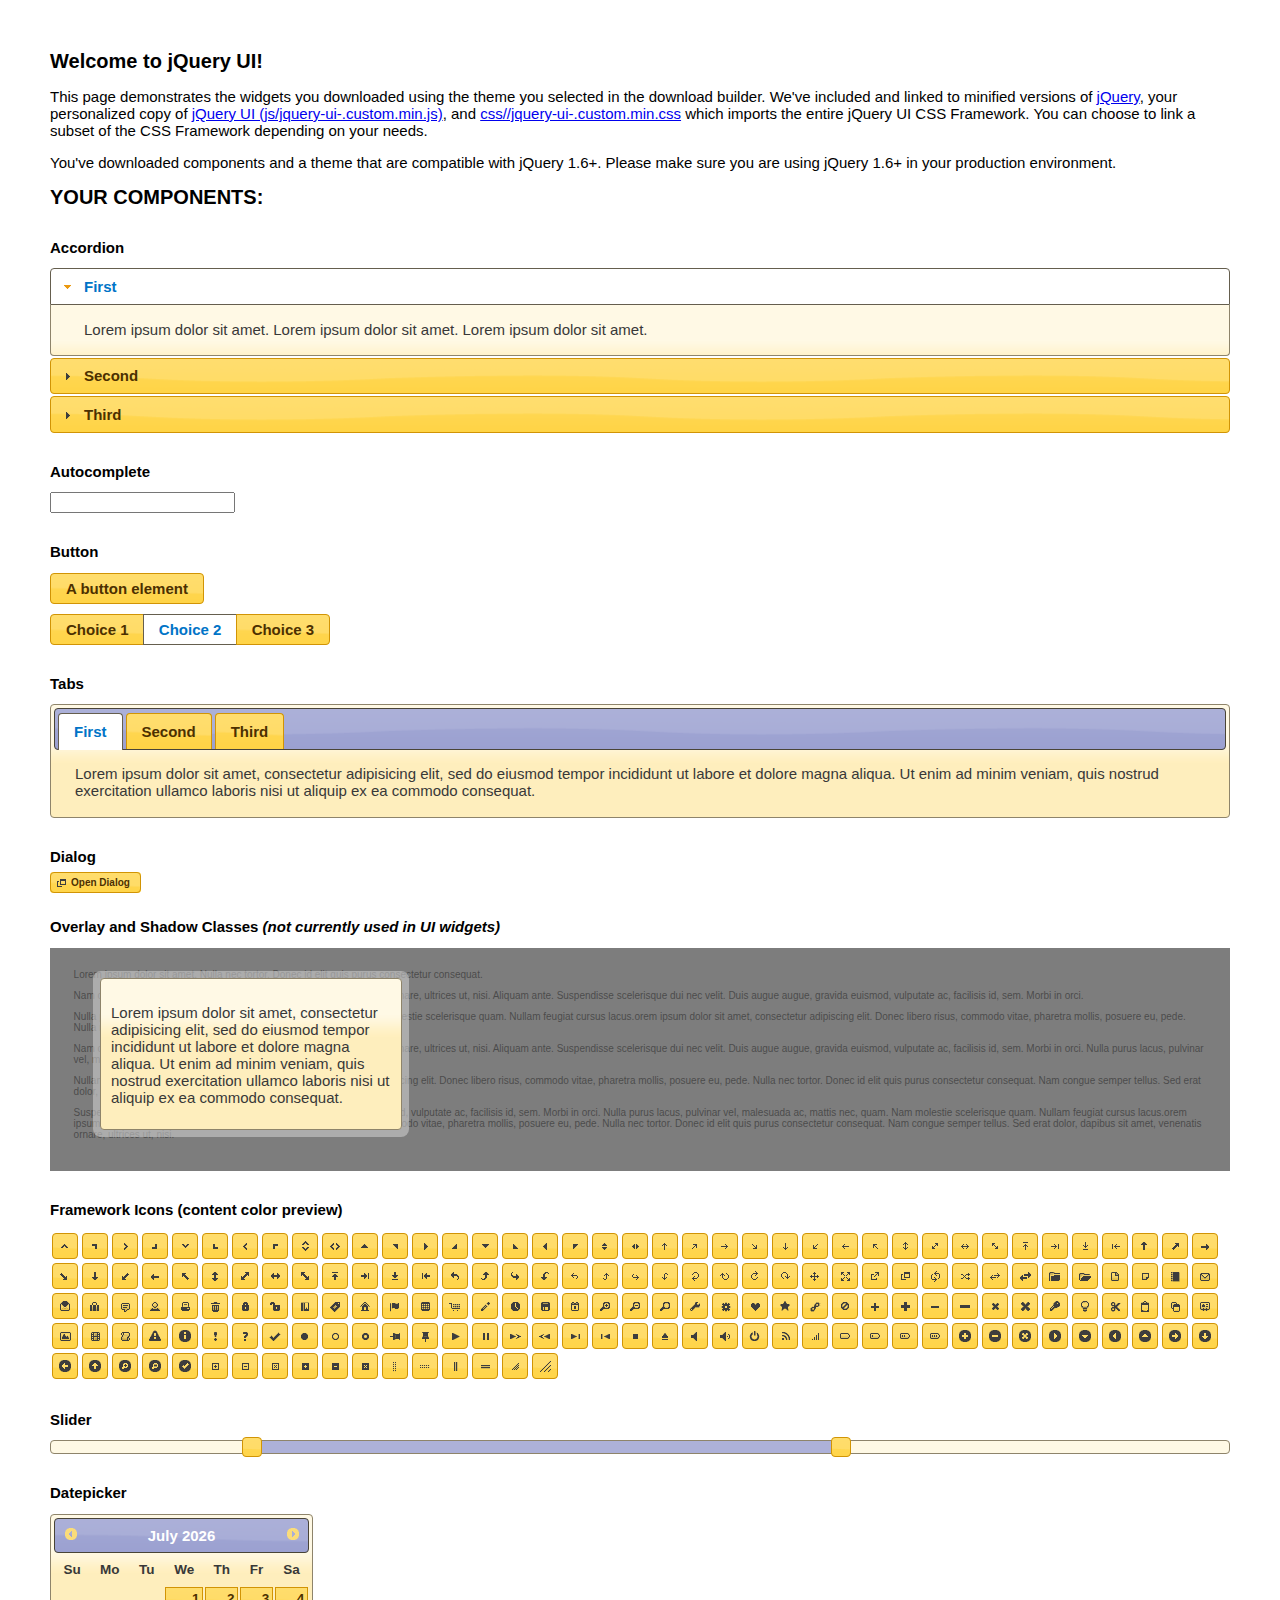
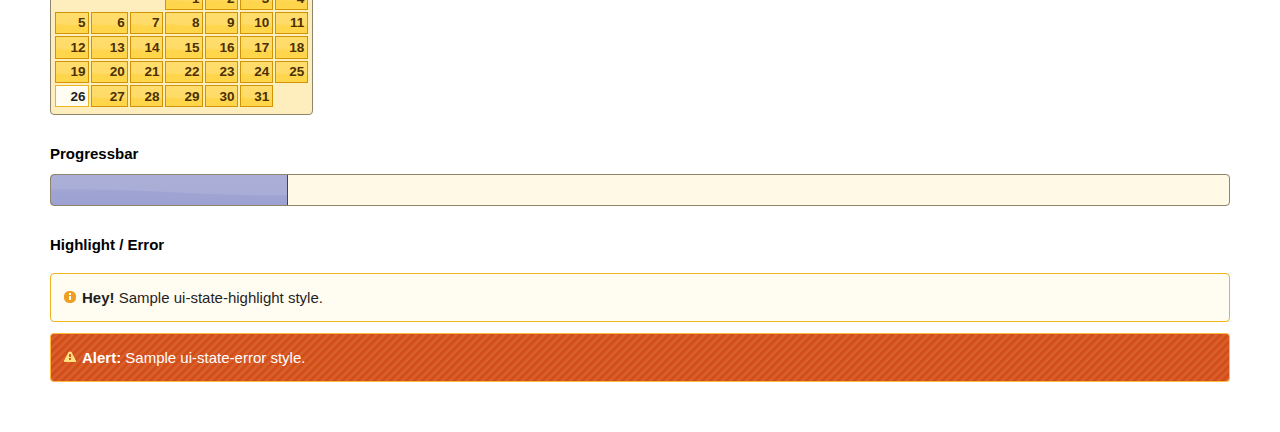
<file: css/jquery-ui-1.10.4.custom/jquery-ui-1.10.4.custom/index.html>
<!doctype html>
<html lang="us">
<head>
	<meta charset="utf-8">
	<title>jQuery UI Example Page</title>
	<link href="css/KaManTheme/jquery-ui-1.10.4.custom.css" rel="stylesheet">
	<script src="js/jquery-1.10.2.js"></script>
	<script src="js/jquery-ui-1.10.4.custom.js"></script>
	<script>
	$(function() {
		
		$( "#accordion" ).accordion();
		

		
		var availableTags = [
			"ActionScript",
			"AppleScript",
			"Asp",
			"BASIC",
			"C",
			"C++",
			"Clojure",
			"COBOL",
			"ColdFusion",
			"Erlang",
			"Fortran",
			"Groovy",
			"Haskell",
			"Java",
			"JavaScript",
			"Lisp",
			"Perl",
			"PHP",
			"Python",
			"Ruby",
			"Scala",
			"Scheme"
		];
		$( "#autocomplete" ).autocomplete({
			source: availableTags
		});
		

		
		$( "#button" ).button();
		$( "#radioset" ).buttonset();
		

		
		$( "#tabs" ).tabs();
		

		
		$( "#dialog" ).dialog({
			autoOpen: false,
			width: 400,
			buttons: [
				{
					text: "Ok",
					click: function() {
						$( this ).dialog( "close" );
					}
				},
				{
					text: "Cancel",
					click: function() {
						$( this ).dialog( "close" );
					}
				}
			]
		});

		// Link to open the dialog
		$( "#dialog-link" ).click(function( event ) {
			$( "#dialog" ).dialog( "open" );
			event.preventDefault();
		});
		

		
		$( "#datepicker" ).datepicker({
			inline: true
		});
		

		
		$( "#slider" ).slider({
			range: true,
			values: [ 17, 67 ]
		});
		

		
		$( "#progressbar" ).progressbar({
			value: 20
		});
		

		// Hover states on the static widgets
		$( "#dialog-link, #icons li" ).hover(
			function() {
				$( this ).addClass( "ui-state-hover" );
			},
			function() {
				$( this ).removeClass( "ui-state-hover" );
			}
		);
	});
	</script>
	<style>
	body{
		font: 62.5% "Trebuchet MS", sans-serif;
		margin: 50px;
	}
	.demoHeaders {
		margin-top: 2em;
	}
	#dialog-link {
		padding: .4em 1em .4em 20px;
		text-decoration: none;
		position: relative;
	}
	#dialog-link span.ui-icon {
		margin: 0 5px 0 0;
		position: absolute;
		left: .2em;
		top: 50%;
		margin-top: -8px;
	}
	#icons {
		margin: 0;
		padding: 0;
	}
	#icons li {
		margin: 2px;
		position: relative;
		padding: 4px 0;
		cursor: pointer;
		float: left;
		list-style: none;
	}
	#icons span.ui-icon {
		float: left;
		margin: 0 4px;
	}
	.fakewindowcontain .ui-widget-overlay {
		position: absolute;
	}
	</style>
</head>
<body>

<h1>Welcome to jQuery UI!</h1>

<div class="ui-widget">
	<p>This page demonstrates the widgets you downloaded using the theme you selected in the download builder. We've included and linked to minified versions of <a href="js/jquery-1.10.2.js">jQuery</a>, your personalized copy of <a href="js/jquery-ui-.custom.min.js">jQuery UI (js/jquery-ui-.custom.min.js)</a>, and <a href="css//jquery-ui-.custom.min.css">css//jquery-ui-.custom.min.css</a> which imports the entire jQuery UI CSS Framework. You can choose to link a subset of the CSS Framework depending on your needs. </p>
	<p>You've downloaded components and a theme that are compatible with jQuery 1.6+. Please make sure you are using jQuery 1.6+ in your production environment.</p>
</div>

<h1>YOUR COMPONENTS:</h1>


<!-- Accordion -->
<h2 class="demoHeaders">Accordion</h2>
<div id="accordion">
	<h3>First</h3>
	<div>Lorem ipsum dolor sit amet. Lorem ipsum dolor sit amet. Lorem ipsum dolor sit amet.</div>
	<h3>Second</h3>
	<div>Phasellus mattis tincidunt nibh.</div>
	<h3>Third</h3>
	<div>Nam dui erat, auctor a, dignissim quis.</div>
</div>



<!-- Autocomplete -->
<h2 class="demoHeaders">Autocomplete</h2>
<div>
	<input id="autocomplete" title="type &quot;a&quot;">
</div>



<!-- Button -->
<h2 class="demoHeaders">Button</h2>
<button id="button">A button element</button>
<form style="margin-top: 1em;">
	<div id="radioset">
		<input type="radio" id="radio1" name="radio"><label for="radio1">Choice 1</label>
		<input type="radio" id="radio2" name="radio" checked="checked"><label for="radio2">Choice 2</label>
		<input type="radio" id="radio3" name="radio"><label for="radio3">Choice 3</label>
	</div>
</form>



<!-- Tabs -->
<h2 class="demoHeaders">Tabs</h2>
<div id="tabs">
	<ul>
		<li><a href="#tabs-1">First</a></li>
		<li><a href="#tabs-2">Second</a></li>
		<li><a href="#tabs-3">Third</a></li>
	</ul>
	<div id="tabs-1">Lorem ipsum dolor sit amet, consectetur adipisicing elit, sed do eiusmod tempor incididunt ut labore et dolore magna aliqua. Ut enim ad minim veniam, quis nostrud exercitation ullamco laboris nisi ut aliquip ex ea commodo consequat.</div>
	<div id="tabs-2">Phasellus mattis tincidunt nibh. Cras orci urna, blandit id, pretium vel, aliquet ornare, felis. Maecenas scelerisque sem non nisl. Fusce sed lorem in enim dictum bibendum.</div>
	<div id="tabs-3">Nam dui erat, auctor a, dignissim quis, sollicitudin eu, felis. Pellentesque nisi urna, interdum eget, sagittis et, consequat vestibulum, lacus. Mauris porttitor ullamcorper augue.</div>
</div>



<!-- Dialog NOTE: Dialog is not generated by UI in this demo so it can be visually styled in themeroller-->
<h2 class="demoHeaders">Dialog</h2>
<p><a href="#" id="dialog-link" class="ui-state-default ui-corner-all"><span class="ui-icon ui-icon-newwin"></span>Open Dialog</a></p>

<h2 class="demoHeaders">Overlay and Shadow Classes <em>(not currently used in UI widgets)</em></h2>
<div style="position: relative; width: 96%; height: 200px; padding:1% 2%; overflow:hidden;" class="fakewindowcontain">
	<p>Lorem ipsum dolor sit amet,  Nulla nec tortor. Donec id elit quis purus consectetur consequat. </p><p>Nam congue semper tellus. Sed erat dolor, dapibus sit amet, venenatis ornare, ultrices ut, nisi. Aliquam ante. Suspendisse scelerisque dui nec velit. Duis augue augue, gravida euismod, vulputate ac, facilisis id, sem. Morbi in orci. </p><p>Nulla purus lacus, pulvinar vel, malesuada ac, mattis nec, quam. Nam molestie scelerisque quam. Nullam feugiat cursus lacus.orem ipsum dolor sit amet, consectetur adipiscing elit. Donec libero risus, commodo vitae, pharetra mollis, posuere eu, pede. Nulla nec tortor. Donec id elit quis purus consectetur consequat. </p><p>Nam congue semper tellus. Sed erat dolor, dapibus sit amet, venenatis ornare, ultrices ut, nisi. Aliquam ante. Suspendisse scelerisque dui nec velit. Duis augue augue, gravida euismod, vulputate ac, facilisis id, sem. Morbi in orci. Nulla purus lacus, pulvinar vel, malesuada ac, mattis nec, quam. Nam molestie scelerisque quam. </p><p>Nullam feugiat cursus lacus.orem ipsum dolor sit amet, consectetur adipiscing elit. Donec libero risus, commodo vitae, pharetra mollis, posuere eu, pede. Nulla nec tortor. Donec id elit quis purus consectetur consequat. Nam congue semper tellus. Sed erat dolor, dapibus sit amet, venenatis ornare, ultrices ut, nisi. Aliquam ante. </p><p>Suspendisse scelerisque dui nec velit. Duis augue augue, gravida euismod, vulputate ac, facilisis id, sem. Morbi in orci. Nulla purus lacus, pulvinar vel, malesuada ac, mattis nec, quam. Nam molestie scelerisque quam. Nullam feugiat cursus lacus.orem ipsum dolor sit amet, consectetur adipiscing elit. Donec libero risus, commodo vitae, pharetra mollis, posuere eu, pede. Nulla nec tortor. Donec id elit quis purus consectetur consequat. Nam congue semper tellus. Sed erat dolor, dapibus sit amet, venenatis ornare, ultrices ut, nisi. </p>

	<!-- ui-dialog -->
	<div class="ui-overlay"><div class="ui-widget-overlay"></div><div class="ui-widget-shadow ui-corner-all" style="width: 302px; height: 152px; position: absolute; left: 50px; top: 30px;"></div></div>
	<div style="position: absolute; width: 280px; height: 130px;left: 50px; top: 30px; padding: 10px;" class="ui-widget ui-widget-content ui-corner-all">
		<div class="ui-dialog-content ui-widget-content" style="background: none; border: 0;">
			<p>Lorem ipsum dolor sit amet, consectetur adipisicing elit, sed do eiusmod tempor incididunt ut labore et dolore magna aliqua. Ut enim ad minim veniam, quis nostrud exercitation ullamco laboris nisi ut aliquip ex ea commodo consequat.</p>
		</div>
	</div>

</div>

<!-- ui-dialog -->
<div id="dialog" title="Dialog Title">
	<p>Lorem ipsum dolor sit amet, consectetur adipisicing elit, sed do eiusmod tempor incididunt ut labore et dolore magna aliqua. Ut enim ad minim veniam, quis nostrud exercitation ullamco laboris nisi ut aliquip ex ea commodo consequat.</p>
</div>



<h2 class="demoHeaders">Framework Icons (content color preview)</h2>
<ul id="icons" class="ui-widget ui-helper-clearfix">
	<li class="ui-state-default ui-corner-all" title=".ui-icon-carat-1-n"><span class="ui-icon ui-icon-carat-1-n"></span></li>
	<li class="ui-state-default ui-corner-all" title=".ui-icon-carat-1-ne"><span class="ui-icon ui-icon-carat-1-ne"></span></li>
	<li class="ui-state-default ui-corner-all" title=".ui-icon-carat-1-e"><span class="ui-icon ui-icon-carat-1-e"></span></li>
	<li class="ui-state-default ui-corner-all" title=".ui-icon-carat-1-se"><span class="ui-icon ui-icon-carat-1-se"></span></li>
	<li class="ui-state-default ui-corner-all" title=".ui-icon-carat-1-s"><span class="ui-icon ui-icon-carat-1-s"></span></li>
	<li class="ui-state-default ui-corner-all" title=".ui-icon-carat-1-sw"><span class="ui-icon ui-icon-carat-1-sw"></span></li>
	<li class="ui-state-default ui-corner-all" title=".ui-icon-carat-1-w"><span class="ui-icon ui-icon-carat-1-w"></span></li>
	<li class="ui-state-default ui-corner-all" title=".ui-icon-carat-1-nw"><span class="ui-icon ui-icon-carat-1-nw"></span></li>
	<li class="ui-state-default ui-corner-all" title=".ui-icon-carat-2-n-s"><span class="ui-icon ui-icon-carat-2-n-s"></span></li>
	<li class="ui-state-default ui-corner-all" title=".ui-icon-carat-2-e-w"><span class="ui-icon ui-icon-carat-2-e-w"></span></li>
	<li class="ui-state-default ui-corner-all" title=".ui-icon-triangle-1-n"><span class="ui-icon ui-icon-triangle-1-n"></span></li>
	<li class="ui-state-default ui-corner-all" title=".ui-icon-triangle-1-ne"><span class="ui-icon ui-icon-triangle-1-ne"></span></li>
	<li class="ui-state-default ui-corner-all" title=".ui-icon-triangle-1-e"><span class="ui-icon ui-icon-triangle-1-e"></span></li>
	<li class="ui-state-default ui-corner-all" title=".ui-icon-triangle-1-se"><span class="ui-icon ui-icon-triangle-1-se"></span></li>
	<li class="ui-state-default ui-corner-all" title=".ui-icon-triangle-1-s"><span class="ui-icon ui-icon-triangle-1-s"></span></li>
	<li class="ui-state-default ui-corner-all" title=".ui-icon-triangle-1-sw"><span class="ui-icon ui-icon-triangle-1-sw"></span></li>
	<li class="ui-state-default ui-corner-all" title=".ui-icon-triangle-1-w"><span class="ui-icon ui-icon-triangle-1-w"></span></li>
	<li class="ui-state-default ui-corner-all" title=".ui-icon-triangle-1-nw"><span class="ui-icon ui-icon-triangle-1-nw"></span></li>
	<li class="ui-state-default ui-corner-all" title=".ui-icon-triangle-2-n-s"><span class="ui-icon ui-icon-triangle-2-n-s"></span></li>
	<li class="ui-state-default ui-corner-all" title=".ui-icon-triangle-2-e-w"><span class="ui-icon ui-icon-triangle-2-e-w"></span></li>
	<li class="ui-state-default ui-corner-all" title=".ui-icon-arrow-1-n"><span class="ui-icon ui-icon-arrow-1-n"></span></li>
	<li class="ui-state-default ui-corner-all" title=".ui-icon-arrow-1-ne"><span class="ui-icon ui-icon-arrow-1-ne"></span></li>
	<li class="ui-state-default ui-corner-all" title=".ui-icon-arrow-1-e"><span class="ui-icon ui-icon-arrow-1-e"></span></li>
	<li class="ui-state-default ui-corner-all" title=".ui-icon-arrow-1-se"><span class="ui-icon ui-icon-arrow-1-se"></span></li>
	<li class="ui-state-default ui-corner-all" title=".ui-icon-arrow-1-s"><span class="ui-icon ui-icon-arrow-1-s"></span></li>
	<li class="ui-state-default ui-corner-all" title=".ui-icon-arrow-1-sw"><span class="ui-icon ui-icon-arrow-1-sw"></span></li>
	<li class="ui-state-default ui-corner-all" title=".ui-icon-arrow-1-w"><span class="ui-icon ui-icon-arrow-1-w"></span></li>
	<li class="ui-state-default ui-corner-all" title=".ui-icon-arrow-1-nw"><span class="ui-icon ui-icon-arrow-1-nw"></span></li>
	<li class="ui-state-default ui-corner-all" title=".ui-icon-arrow-2-n-s"><span class="ui-icon ui-icon-arrow-2-n-s"></span></li>
	<li class="ui-state-default ui-corner-all" title=".ui-icon-arrow-2-ne-sw"><span class="ui-icon ui-icon-arrow-2-ne-sw"></span></li>
	<li class="ui-state-default ui-corner-all" title=".ui-icon-arrow-2-e-w"><span class="ui-icon ui-icon-arrow-2-e-w"></span></li>
	<li class="ui-state-default ui-corner-all" title=".ui-icon-arrow-2-se-nw"><span class="ui-icon ui-icon-arrow-2-se-nw"></span></li>
	<li class="ui-state-default ui-corner-all" title=".ui-icon-arrowstop-1-n"><span class="ui-icon ui-icon-arrowstop-1-n"></span></li>
	<li class="ui-state-default ui-corner-all" title=".ui-icon-arrowstop-1-e"><span class="ui-icon ui-icon-arrowstop-1-e"></span></li>
	<li class="ui-state-default ui-corner-all" title=".ui-icon-arrowstop-1-s"><span class="ui-icon ui-icon-arrowstop-1-s"></span></li>
	<li class="ui-state-default ui-corner-all" title=".ui-icon-arrowstop-1-w"><span class="ui-icon ui-icon-arrowstop-1-w"></span></li>
	<li class="ui-state-default ui-corner-all" title=".ui-icon-arrowthick-1-n"><span class="ui-icon ui-icon-arrowthick-1-n"></span></li>
	<li class="ui-state-default ui-corner-all" title=".ui-icon-arrowthick-1-ne"><span class="ui-icon ui-icon-arrowthick-1-ne"></span></li>
	<li class="ui-state-default ui-corner-all" title=".ui-icon-arrowthick-1-e"><span class="ui-icon ui-icon-arrowthick-1-e"></span></li>
	<li class="ui-state-default ui-corner-all" title=".ui-icon-arrowthick-1-se"><span class="ui-icon ui-icon-arrowthick-1-se"></span></li>
	<li class="ui-state-default ui-corner-all" title=".ui-icon-arrowthick-1-s"><span class="ui-icon ui-icon-arrowthick-1-s"></span></li>
	<li class="ui-state-default ui-corner-all" title=".ui-icon-arrowthick-1-sw"><span class="ui-icon ui-icon-arrowthick-1-sw"></span></li>
	<li class="ui-state-default ui-corner-all" title=".ui-icon-arrowthick-1-w"><span class="ui-icon ui-icon-arrowthick-1-w"></span></li>
	<li class="ui-state-default ui-corner-all" title=".ui-icon-arrowthick-1-nw"><span class="ui-icon ui-icon-arrowthick-1-nw"></span></li>
	<li class="ui-state-default ui-corner-all" title=".ui-icon-arrowthick-2-n-s"><span class="ui-icon ui-icon-arrowthick-2-n-s"></span></li>
	<li class="ui-state-default ui-corner-all" title=".ui-icon-arrowthick-2-ne-sw"><span class="ui-icon ui-icon-arrowthick-2-ne-sw"></span></li>
	<li class="ui-state-default ui-corner-all" title=".ui-icon-arrowthick-2-e-w"><span class="ui-icon ui-icon-arrowthick-2-e-w"></span></li>
	<li class="ui-state-default ui-corner-all" title=".ui-icon-arrowthick-2-se-nw"><span class="ui-icon ui-icon-arrowthick-2-se-nw"></span></li>
	<li class="ui-state-default ui-corner-all" title=".ui-icon-arrowthickstop-1-n"><span class="ui-icon ui-icon-arrowthickstop-1-n"></span></li>
	<li class="ui-state-default ui-corner-all" title=".ui-icon-arrowthickstop-1-e"><span class="ui-icon ui-icon-arrowthickstop-1-e"></span></li>
	<li class="ui-state-default ui-corner-all" title=".ui-icon-arrowthickstop-1-s"><span class="ui-icon ui-icon-arrowthickstop-1-s"></span></li>
	<li class="ui-state-default ui-corner-all" title=".ui-icon-arrowthickstop-1-w"><span class="ui-icon ui-icon-arrowthickstop-1-w"></span></li>
	<li class="ui-state-default ui-corner-all" title=".ui-icon-arrowreturnthick-1-w"><span class="ui-icon ui-icon-arrowreturnthick-1-w"></span></li>
	<li class="ui-state-default ui-corner-all" title=".ui-icon-arrowreturnthick-1-n"><span class="ui-icon ui-icon-arrowreturnthick-1-n"></span></li>
	<li class="ui-state-default ui-corner-all" title=".ui-icon-arrowreturnthick-1-e"><span class="ui-icon ui-icon-arrowreturnthick-1-e"></span></li>
	<li class="ui-state-default ui-corner-all" title=".ui-icon-arrowreturnthick-1-s"><span class="ui-icon ui-icon-arrowreturnthick-1-s"></span></li>
	<li class="ui-state-default ui-corner-all" title=".ui-icon-arrowreturn-1-w"><span class="ui-icon ui-icon-arrowreturn-1-w"></span></li>
	<li class="ui-state-default ui-corner-all" title=".ui-icon-arrowreturn-1-n"><span class="ui-icon ui-icon-arrowreturn-1-n"></span></li>
	<li class="ui-state-default ui-corner-all" title=".ui-icon-arrowreturn-1-e"><span class="ui-icon ui-icon-arrowreturn-1-e"></span></li>
	<li class="ui-state-default ui-corner-all" title=".ui-icon-arrowreturn-1-s"><span class="ui-icon ui-icon-arrowreturn-1-s"></span></li>
	<li class="ui-state-default ui-corner-all" title=".ui-icon-arrowrefresh-1-w"><span class="ui-icon ui-icon-arrowrefresh-1-w"></span></li>
	<li class="ui-state-default ui-corner-all" title=".ui-icon-arrowrefresh-1-n"><span class="ui-icon ui-icon-arrowrefresh-1-n"></span></li>
	<li class="ui-state-default ui-corner-all" title=".ui-icon-arrowrefresh-1-e"><span class="ui-icon ui-icon-arrowrefresh-1-e"></span></li>
	<li class="ui-state-default ui-corner-all" title=".ui-icon-arrowrefresh-1-s"><span class="ui-icon ui-icon-arrowrefresh-1-s"></span></li>
	<li class="ui-state-default ui-corner-all" title=".ui-icon-arrow-4"><span class="ui-icon ui-icon-arrow-4"></span></li>
	<li class="ui-state-default ui-corner-all" title=".ui-icon-arrow-4-diag"><span class="ui-icon ui-icon-arrow-4-diag"></span></li>
	<li class="ui-state-default ui-corner-all" title=".ui-icon-extlink"><span class="ui-icon ui-icon-extlink"></span></li>
	<li class="ui-state-default ui-corner-all" title=".ui-icon-newwin"><span class="ui-icon ui-icon-newwin"></span></li>
	<li class="ui-state-default ui-corner-all" title=".ui-icon-refresh"><span class="ui-icon ui-icon-refresh"></span></li>
	<li class="ui-state-default ui-corner-all" title=".ui-icon-shuffle"><span class="ui-icon ui-icon-shuffle"></span></li>
	<li class="ui-state-default ui-corner-all" title=".ui-icon-transfer-e-w"><span class="ui-icon ui-icon-transfer-e-w"></span></li>
	<li class="ui-state-default ui-corner-all" title=".ui-icon-transferthick-e-w"><span class="ui-icon ui-icon-transferthick-e-w"></span></li>
	<li class="ui-state-default ui-corner-all" title=".ui-icon-folder-collapsed"><span class="ui-icon ui-icon-folder-collapsed"></span></li>
	<li class="ui-state-default ui-corner-all" title=".ui-icon-folder-open"><span class="ui-icon ui-icon-folder-open"></span></li>
	<li class="ui-state-default ui-corner-all" title=".ui-icon-document"><span class="ui-icon ui-icon-document"></span></li>
	<li class="ui-state-default ui-corner-all" title=".ui-icon-document-b"><span class="ui-icon ui-icon-document-b"></span></li>
	<li class="ui-state-default ui-corner-all" title=".ui-icon-note"><span class="ui-icon ui-icon-note"></span></li>
	<li class="ui-state-default ui-corner-all" title=".ui-icon-mail-closed"><span class="ui-icon ui-icon-mail-closed"></span></li>
	<li class="ui-state-default ui-corner-all" title=".ui-icon-mail-open"><span class="ui-icon ui-icon-mail-open"></span></li>
	<li class="ui-state-default ui-corner-all" title=".ui-icon-suitcase"><span class="ui-icon ui-icon-suitcase"></span></li>
	<li class="ui-state-default ui-corner-all" title=".ui-icon-comment"><span class="ui-icon ui-icon-comment"></span></li>
	<li class="ui-state-default ui-corner-all" title=".ui-icon-person"><span class="ui-icon ui-icon-person"></span></li>
	<li class="ui-state-default ui-corner-all" title=".ui-icon-print"><span class="ui-icon ui-icon-print"></span></li>
	<li class="ui-state-default ui-corner-all" title=".ui-icon-trash"><span class="ui-icon ui-icon-trash"></span></li>
	<li class="ui-state-default ui-corner-all" title=".ui-icon-locked"><span class="ui-icon ui-icon-locked"></span></li>
	<li class="ui-state-default ui-corner-all" title=".ui-icon-unlocked"><span class="ui-icon ui-icon-unlocked"></span></li>
	<li class="ui-state-default ui-corner-all" title=".ui-icon-bookmark"><span class="ui-icon ui-icon-bookmark"></span></li>
	<li class="ui-state-default ui-corner-all" title=".ui-icon-tag"><span class="ui-icon ui-icon-tag"></span></li>
	<li class="ui-state-default ui-corner-all" title=".ui-icon-home"><span class="ui-icon ui-icon-home"></span></li>
	<li class="ui-state-default ui-corner-all" title=".ui-icon-flag"><span class="ui-icon ui-icon-flag"></span></li>
	<li class="ui-state-default ui-corner-all" title=".ui-icon-calculator"><span class="ui-icon ui-icon-calculator"></span></li>
	<li class="ui-state-default ui-corner-all" title=".ui-icon-cart"><span class="ui-icon ui-icon-cart"></span></li>
	<li class="ui-state-default ui-corner-all" title=".ui-icon-pencil"><span class="ui-icon ui-icon-pencil"></span></li>
	<li class="ui-state-default ui-corner-all" title=".ui-icon-clock"><span class="ui-icon ui-icon-clock"></span></li>
	<li class="ui-state-default ui-corner-all" title=".ui-icon-disk"><span class="ui-icon ui-icon-disk"></span></li>
	<li class="ui-state-default ui-corner-all" title=".ui-icon-calendar"><span class="ui-icon ui-icon-calendar"></span></li>
	<li class="ui-state-default ui-corner-all" title=".ui-icon-zoomin"><span class="ui-icon ui-icon-zoomin"></span></li>
	<li class="ui-state-default ui-corner-all" title=".ui-icon-zoomout"><span class="ui-icon ui-icon-zoomout"></span></li>
	<li class="ui-state-default ui-corner-all" title=".ui-icon-search"><span class="ui-icon ui-icon-search"></span></li>
	<li class="ui-state-default ui-corner-all" title=".ui-icon-wrench"><span class="ui-icon ui-icon-wrench"></span></li>
	<li class="ui-state-default ui-corner-all" title=".ui-icon-gear"><span class="ui-icon ui-icon-gear"></span></li>
	<li class="ui-state-default ui-corner-all" title=".ui-icon-heart"><span class="ui-icon ui-icon-heart"></span></li>
	<li class="ui-state-default ui-corner-all" title=".ui-icon-star"><span class="ui-icon ui-icon-star"></span></li>
	<li class="ui-state-default ui-corner-all" title=".ui-icon-link"><span class="ui-icon ui-icon-link"></span></li>
	<li class="ui-state-default ui-corner-all" title=".ui-icon-cancel"><span class="ui-icon ui-icon-cancel"></span></li>
	<li class="ui-state-default ui-corner-all" title=".ui-icon-plus"><span class="ui-icon ui-icon-plus"></span></li>
	<li class="ui-state-default ui-corner-all" title=".ui-icon-plusthick"><span class="ui-icon ui-icon-plusthick"></span></li>
	<li class="ui-state-default ui-corner-all" title=".ui-icon-minus"><span class="ui-icon ui-icon-minus"></span></li>
	<li class="ui-state-default ui-corner-all" title=".ui-icon-minusthick"><span class="ui-icon ui-icon-minusthick"></span></li>
	<li class="ui-state-default ui-corner-all" title=".ui-icon-close"><span class="ui-icon ui-icon-close"></span></li>
	<li class="ui-state-default ui-corner-all" title=".ui-icon-closethick"><span class="ui-icon ui-icon-closethick"></span></li>
	<li class="ui-state-default ui-corner-all" title=".ui-icon-key"><span class="ui-icon ui-icon-key"></span></li>
	<li class="ui-state-default ui-corner-all" title=".ui-icon-lightbulb"><span class="ui-icon ui-icon-lightbulb"></span></li>
	<li class="ui-state-default ui-corner-all" title=".ui-icon-scissors"><span class="ui-icon ui-icon-scissors"></span></li>
	<li class="ui-state-default ui-corner-all" title=".ui-icon-clipboard"><span class="ui-icon ui-icon-clipboard"></span></li>
	<li class="ui-state-default ui-corner-all" title=".ui-icon-copy"><span class="ui-icon ui-icon-copy"></span></li>
	<li class="ui-state-default ui-corner-all" title=".ui-icon-contact"><span class="ui-icon ui-icon-contact"></span></li>
	<li class="ui-state-default ui-corner-all" title=".ui-icon-image"><span class="ui-icon ui-icon-image"></span></li>
	<li class="ui-state-default ui-corner-all" title=".ui-icon-video"><span class="ui-icon ui-icon-video"></span></li>
	<li class="ui-state-default ui-corner-all" title=".ui-icon-script"><span class="ui-icon ui-icon-script"></span></li>
	<li class="ui-state-default ui-corner-all" title=".ui-icon-alert"><span class="ui-icon ui-icon-alert"></span></li>
	<li class="ui-state-default ui-corner-all" title=".ui-icon-info"><span class="ui-icon ui-icon-info"></span></li>
	<li class="ui-state-default ui-corner-all" title=".ui-icon-notice"><span class="ui-icon ui-icon-notice"></span></li>
	<li class="ui-state-default ui-corner-all" title=".ui-icon-help"><span class="ui-icon ui-icon-help"></span></li>
	<li class="ui-state-default ui-corner-all" title=".ui-icon-check"><span class="ui-icon ui-icon-check"></span></li>
	<li class="ui-state-default ui-corner-all" title=".ui-icon-bullet"><span class="ui-icon ui-icon-bullet"></span></li>
	<li class="ui-state-default ui-corner-all" title=".ui-icon-radio-off"><span class="ui-icon ui-icon-radio-off"></span></li>
	<li class="ui-state-default ui-corner-all" title=".ui-icon-radio-on"><span class="ui-icon ui-icon-radio-on"></span></li>
	<li class="ui-state-default ui-corner-all" title=".ui-icon-pin-w"><span class="ui-icon ui-icon-pin-w"></span></li>
	<li class="ui-state-default ui-corner-all" title=".ui-icon-pin-s"><span class="ui-icon ui-icon-pin-s"></span></li>
	<li class="ui-state-default ui-corner-all" title=".ui-icon-play"><span class="ui-icon ui-icon-play"></span></li>
	<li class="ui-state-default ui-corner-all" title=".ui-icon-pause"><span class="ui-icon ui-icon-pause"></span></li>
	<li class="ui-state-default ui-corner-all" title=".ui-icon-seek-next"><span class="ui-icon ui-icon-seek-next"></span></li>
	<li class="ui-state-default ui-corner-all" title=".ui-icon-seek-prev"><span class="ui-icon ui-icon-seek-prev"></span></li>
	<li class="ui-state-default ui-corner-all" title=".ui-icon-seek-end"><span class="ui-icon ui-icon-seek-end"></span></li>
	<li class="ui-state-default ui-corner-all" title=".ui-icon-seek-first"><span class="ui-icon ui-icon-seek-first"></span></li>
	<li class="ui-state-default ui-corner-all" title=".ui-icon-stop"><span class="ui-icon ui-icon-stop"></span></li>
	<li class="ui-state-default ui-corner-all" title=".ui-icon-eject"><span class="ui-icon ui-icon-eject"></span></li>
	<li class="ui-state-default ui-corner-all" title=".ui-icon-volume-off"><span class="ui-icon ui-icon-volume-off"></span></li>
	<li class="ui-state-default ui-corner-all" title=".ui-icon-volume-on"><span class="ui-icon ui-icon-volume-on"></span></li>
	<li class="ui-state-default ui-corner-all" title=".ui-icon-power"><span class="ui-icon ui-icon-power"></span></li>
	<li class="ui-state-default ui-corner-all" title=".ui-icon-signal-diag"><span class="ui-icon ui-icon-signal-diag"></span></li>
	<li class="ui-state-default ui-corner-all" title=".ui-icon-signal"><span class="ui-icon ui-icon-signal"></span></li>
	<li class="ui-state-default ui-corner-all" title=".ui-icon-battery-0"><span class="ui-icon ui-icon-battery-0"></span></li>
	<li class="ui-state-default ui-corner-all" title=".ui-icon-battery-1"><span class="ui-icon ui-icon-battery-1"></span></li>
	<li class="ui-state-default ui-corner-all" title=".ui-icon-battery-2"><span class="ui-icon ui-icon-battery-2"></span></li>
	<li class="ui-state-default ui-corner-all" title=".ui-icon-battery-3"><span class="ui-icon ui-icon-battery-3"></span></li>
	<li class="ui-state-default ui-corner-all" title=".ui-icon-circle-plus"><span class="ui-icon ui-icon-circle-plus"></span></li>
	<li class="ui-state-default ui-corner-all" title=".ui-icon-circle-minus"><span class="ui-icon ui-icon-circle-minus"></span></li>
	<li class="ui-state-default ui-corner-all" title=".ui-icon-circle-close"><span class="ui-icon ui-icon-circle-close"></span></li>
	<li class="ui-state-default ui-corner-all" title=".ui-icon-circle-triangle-e"><span class="ui-icon ui-icon-circle-triangle-e"></span></li>
	<li class="ui-state-default ui-corner-all" title=".ui-icon-circle-triangle-s"><span class="ui-icon ui-icon-circle-triangle-s"></span></li>
	<li class="ui-state-default ui-corner-all" title=".ui-icon-circle-triangle-w"><span class="ui-icon ui-icon-circle-triangle-w"></span></li>
	<li class="ui-state-default ui-corner-all" title=".ui-icon-circle-triangle-n"><span class="ui-icon ui-icon-circle-triangle-n"></span></li>
	<li class="ui-state-default ui-corner-all" title=".ui-icon-circle-arrow-e"><span class="ui-icon ui-icon-circle-arrow-e"></span></li>
	<li class="ui-state-default ui-corner-all" title=".ui-icon-circle-arrow-s"><span class="ui-icon ui-icon-circle-arrow-s"></span></li>
	<li class="ui-state-default ui-corner-all" title=".ui-icon-circle-arrow-w"><span class="ui-icon ui-icon-circle-arrow-w"></span></li>
	<li class="ui-state-default ui-corner-all" title=".ui-icon-circle-arrow-n"><span class="ui-icon ui-icon-circle-arrow-n"></span></li>
	<li class="ui-state-default ui-corner-all" title=".ui-icon-circle-zoomin"><span class="ui-icon ui-icon-circle-zoomin"></span></li>
	<li class="ui-state-default ui-corner-all" title=".ui-icon-circle-zoomout"><span class="ui-icon ui-icon-circle-zoomout"></span></li>
	<li class="ui-state-default ui-corner-all" title=".ui-icon-circle-check"><span class="ui-icon ui-icon-circle-check"></span></li>
	<li class="ui-state-default ui-corner-all" title=".ui-icon-circlesmall-plus"><span class="ui-icon ui-icon-circlesmall-plus"></span></li>
	<li class="ui-state-default ui-corner-all" title=".ui-icon-circlesmall-minus"><span class="ui-icon ui-icon-circlesmall-minus"></span></li>
	<li class="ui-state-default ui-corner-all" title=".ui-icon-circlesmall-close"><span class="ui-icon ui-icon-circlesmall-close"></span></li>
	<li class="ui-state-default ui-corner-all" title=".ui-icon-squaresmall-plus"><span class="ui-icon ui-icon-squaresmall-plus"></span></li>
	<li class="ui-state-default ui-corner-all" title=".ui-icon-squaresmall-minus"><span class="ui-icon ui-icon-squaresmall-minus"></span></li>
	<li class="ui-state-default ui-corner-all" title=".ui-icon-squaresmall-close"><span class="ui-icon ui-icon-squaresmall-close"></span></li>
	<li class="ui-state-default ui-corner-all" title=".ui-icon-grip-dotted-vertical"><span class="ui-icon ui-icon-grip-dotted-vertical"></span></li>
	<li class="ui-state-default ui-corner-all" title=".ui-icon-grip-dotted-horizontal"><span class="ui-icon ui-icon-grip-dotted-horizontal"></span></li>
	<li class="ui-state-default ui-corner-all" title=".ui-icon-grip-solid-vertical"><span class="ui-icon ui-icon-grip-solid-vertical"></span></li>
	<li class="ui-state-default ui-corner-all" title=".ui-icon-grip-solid-horizontal"><span class="ui-icon ui-icon-grip-solid-horizontal"></span></li>
	<li class="ui-state-default ui-corner-all" title=".ui-icon-gripsmall-diagonal-se"><span class="ui-icon ui-icon-gripsmall-diagonal-se"></span></li>
	<li class="ui-state-default ui-corner-all" title=".ui-icon-grip-diagonal-se"><span class="ui-icon ui-icon-grip-diagonal-se"></span></li>
</ul>


<!-- Slider -->
<h2 class="demoHeaders">Slider</h2>
<div id="slider"></div>



<!-- Datepicker -->
<h2 class="demoHeaders">Datepicker</h2>
<div id="datepicker"></div>



<!-- Progressbar -->
<h2 class="demoHeaders">Progressbar</h2>
<div id="progressbar"></div>


<!-- Highlight / Error -->
<h2 class="demoHeaders">Highlight / Error</h2>
<div class="ui-widget">
	<div class="ui-state-highlight ui-corner-all" style="margin-top: 20px; padding: 0 .7em;">
		<p><span class="ui-icon ui-icon-info" style="float: left; margin-right: .3em;"></span>
		<strong>Hey!</strong> Sample ui-state-highlight style.</p>
	</div>
</div>
<br>
<div class="ui-widget">
	<div class="ui-state-error ui-corner-all" style="padding: 0 .7em;">
		<p><span class="ui-icon ui-icon-alert" style="float: left; margin-right: .3em;"></span>
		<strong>Alert:</strong> Sample ui-state-error style.</p>
	</div>
</div>

</body>
</html>
</file>
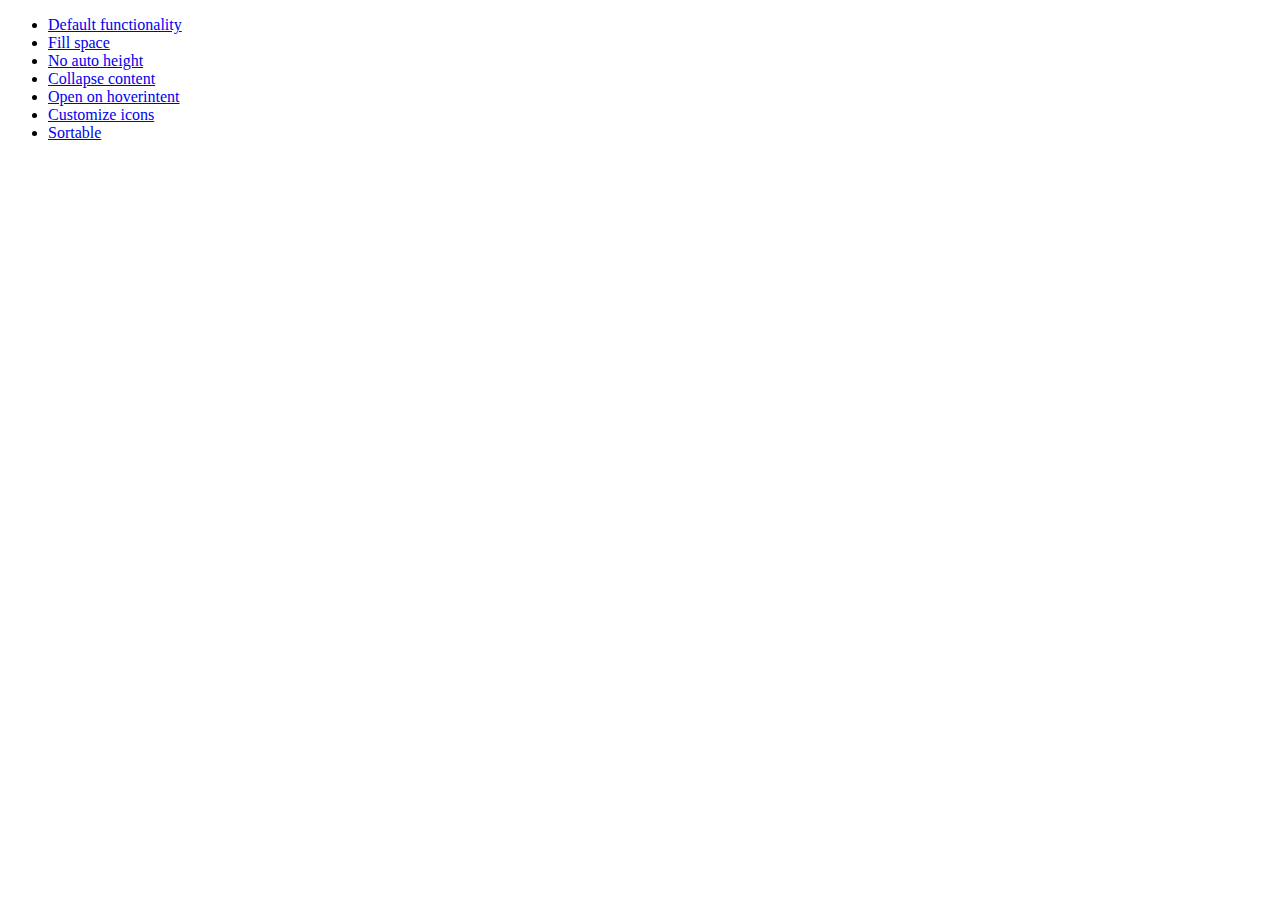
<file: css/jquery-ui-1.10.4.custom/jquery-ui-1.10.4.custom/development-bundle/demos/accordion/index.html>
<!doctype html>
<html lang="en">
<head>
	<meta charset="utf-8">
	<title>jQuery UI Accordion Demos</title>
</head>
<body>

<ul>
	<li><a href="default.html">Default functionality</a></li>
	<li><a href="fillspace.html">Fill space</a></li>
	<li><a href="no-auto-height.html">No auto height</a></li>
	<li><a href="collapsible.html">Collapse content</a></li>
	<li><a href="hoverintent.html">Open on hoverintent</a></li>
	<li><a href="custom-icons.html">Customize icons</a></li>
	<li><a href="sortable.html">Sortable</a></li>
</ul>

</body>
</html>
</file>
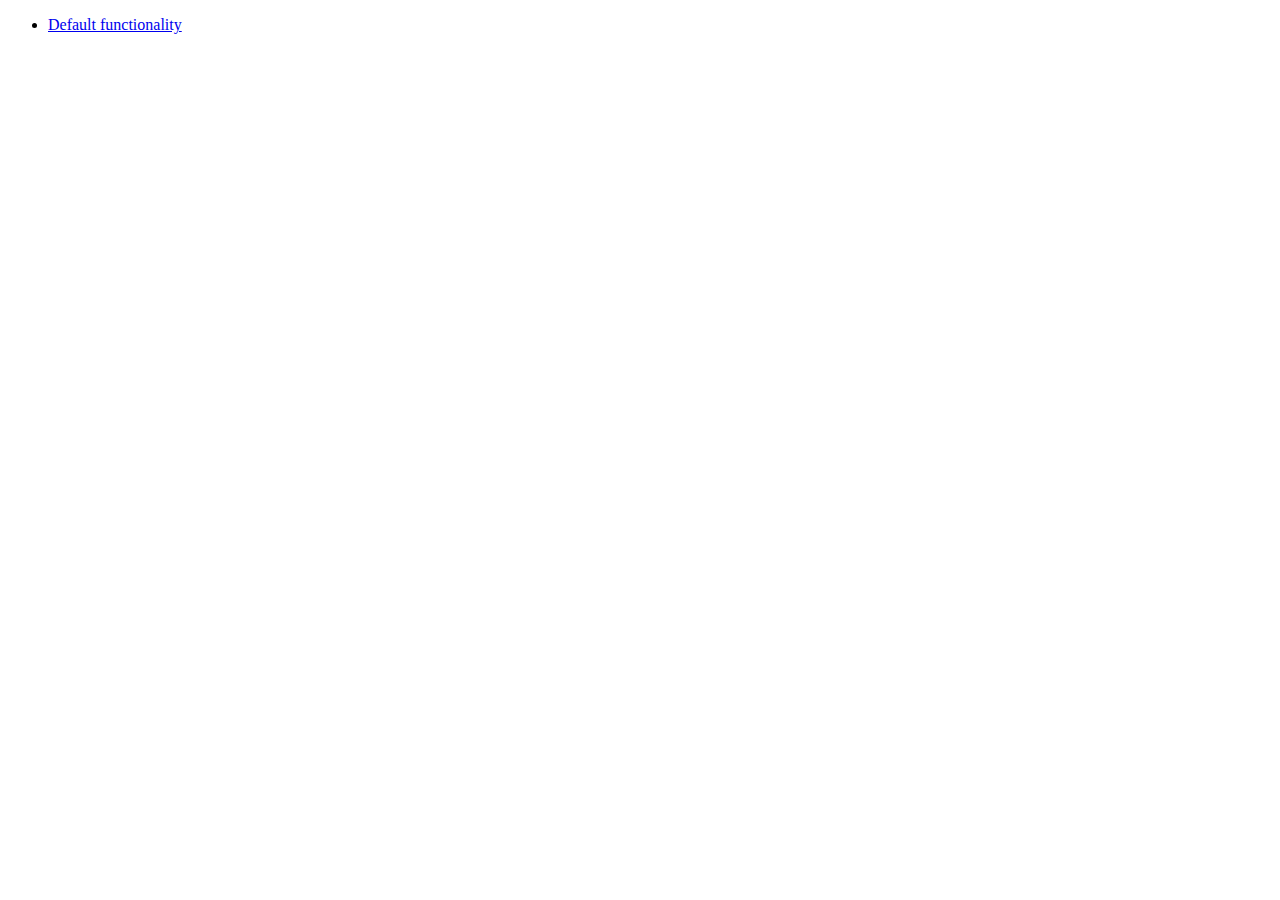
<file: css/jquery-ui-1.10.4.custom/jquery-ui-1.10.4.custom/development-bundle/demos/addClass/index.html>
<!doctype html>
<html lang="en">
<head>
	<meta charset="utf-8">
	<title>jQuery UI Effects Demos</title>
</head>
<body>

<ul>
	<li><a href="default.html">Default functionality</a></li>
</ul>

</body>
</html>
</file>
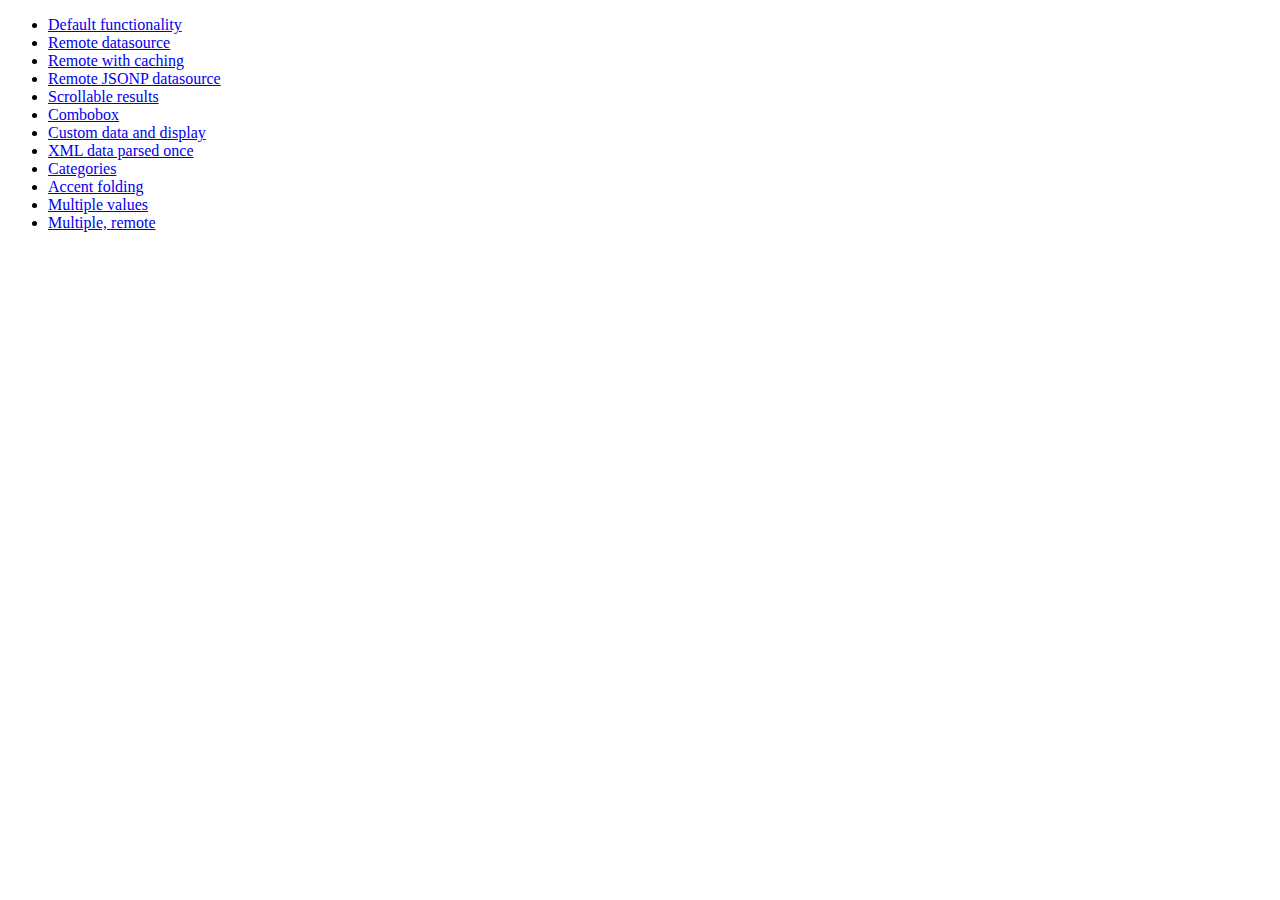
<file: css/jquery-ui-1.10.4.custom/jquery-ui-1.10.4.custom/development-bundle/demos/autocomplete/index.html>
<!doctype html>
<html lang="en">
<head>
	<meta charset="utf-8">
	<title>jQuery UI Autocomplete Demos</title>
</head>
<body>

<ul>
	<li><a href="default.html">Default functionality</a></li>
	<li><a href="remote.html">Remote datasource</a></li>
	<li><a href="remote-with-cache.html">Remote with caching</a></li>
	<li><a href="remote-jsonp.html">Remote JSONP datasource</a></li>
	<li><a href="maxheight.html">Scrollable results</a></li>
	<li><a href="combobox.html">Combobox</a></li>
	<li><a href="custom-data.html">Custom data and display</a></li>
	<li><a href="xml.html">XML data parsed once</a></li>
	<li><a href="categories.html">Categories</a></li>
	<li><a href="folding.html">Accent folding</a></li>
	<li><a href="multiple.html">Multiple values</a></li>
	<li><a href="multiple-remote.html">Multiple, remote</a></li>
</ul>

</body>
</html>
</file>
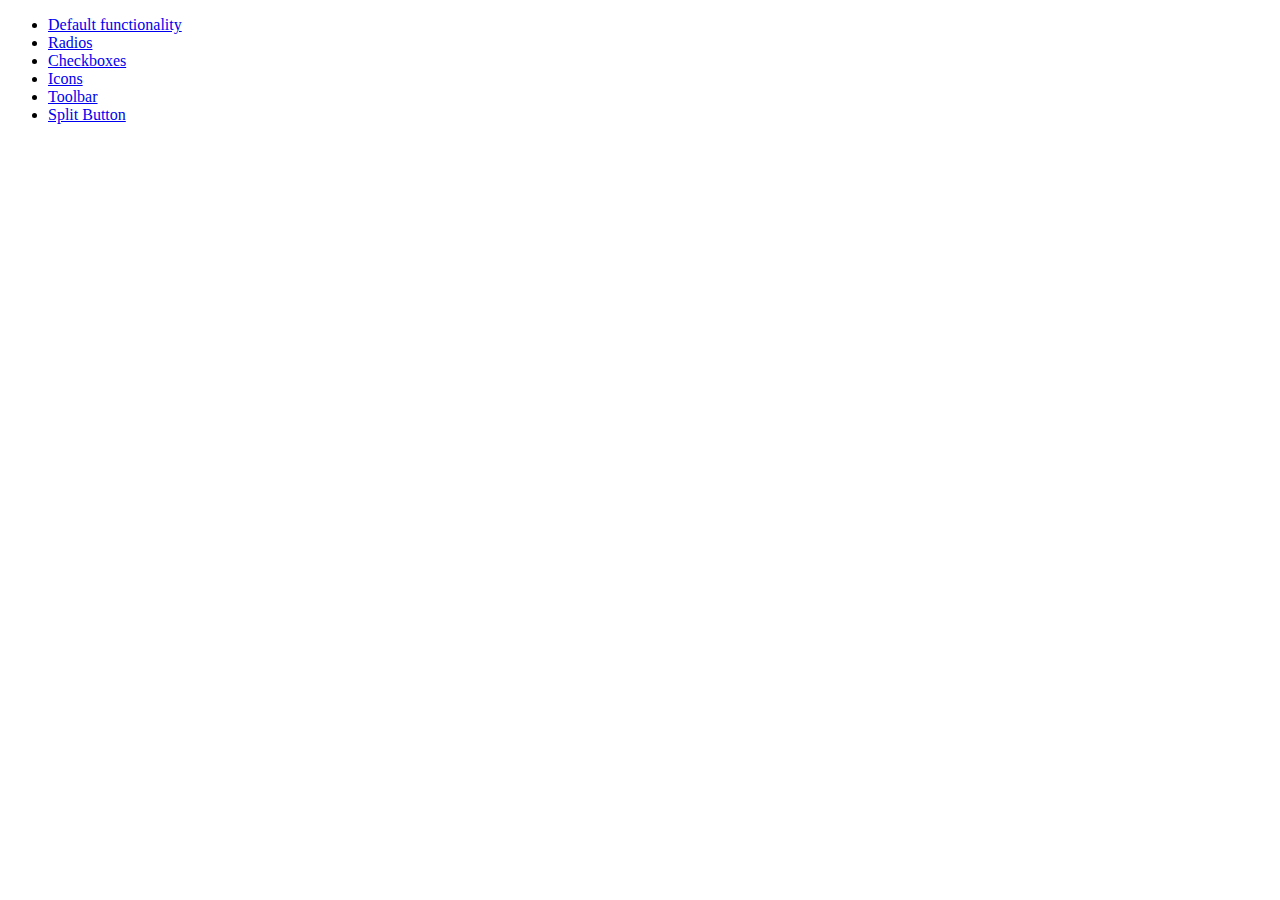
<file: css/jquery-ui-1.10.4.custom/jquery-ui-1.10.4.custom/development-bundle/demos/button/index.html>
<!doctype html>
<html lang="en">
<head>
	<meta charset="utf-8">
	<title>jQuery UI Button Demos</title>
</head>
<body>

<ul>
	<li><a href="default.html">Default functionality</a></li>
	<li><a href="radio.html">Radios</a></li>
	<li><a href="checkbox.html">Checkboxes</a></li>
	<li><a href="icons.html">Icons</a></li>
	<li><a href="toolbar.html">Toolbar</a></li>
	<li><a href="splitbutton.html">Split Button</a></li>
</ul>

</body>
</html>
</file>
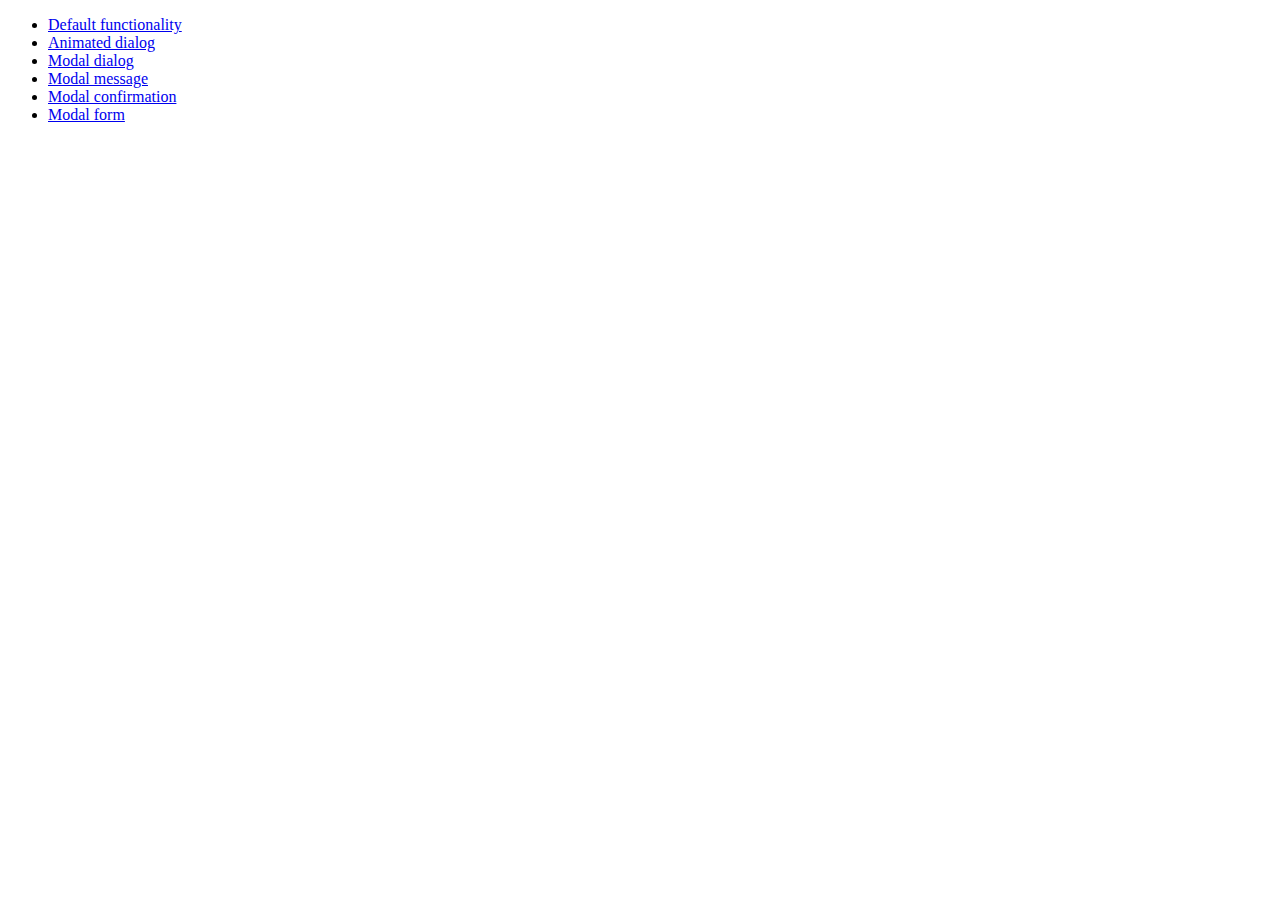
<file: css/jquery-ui-1.10.4.custom/jquery-ui-1.10.4.custom/development-bundle/demos/dialog/index.html>
<!doctype html>
<html lang="en">
<head>
	<meta charset="utf-8">
	<title>jQuery UI Dialog Demos</title>
</head>
<body>

<ul>
	<li><a href="default.html">Default functionality</a></li>
	<li><a href="animated.html">Animated dialog</a></li>
	<li><a href="modal.html">Modal dialog</a></li>
	<li><a href="modal-message.html">Modal message</a></li>
	<li><a href="modal-confirmation.html">Modal confirmation</a></li>
	<li><a href="modal-form.html">Modal form</a></li>
</ul>

</body>
</html>
</file>
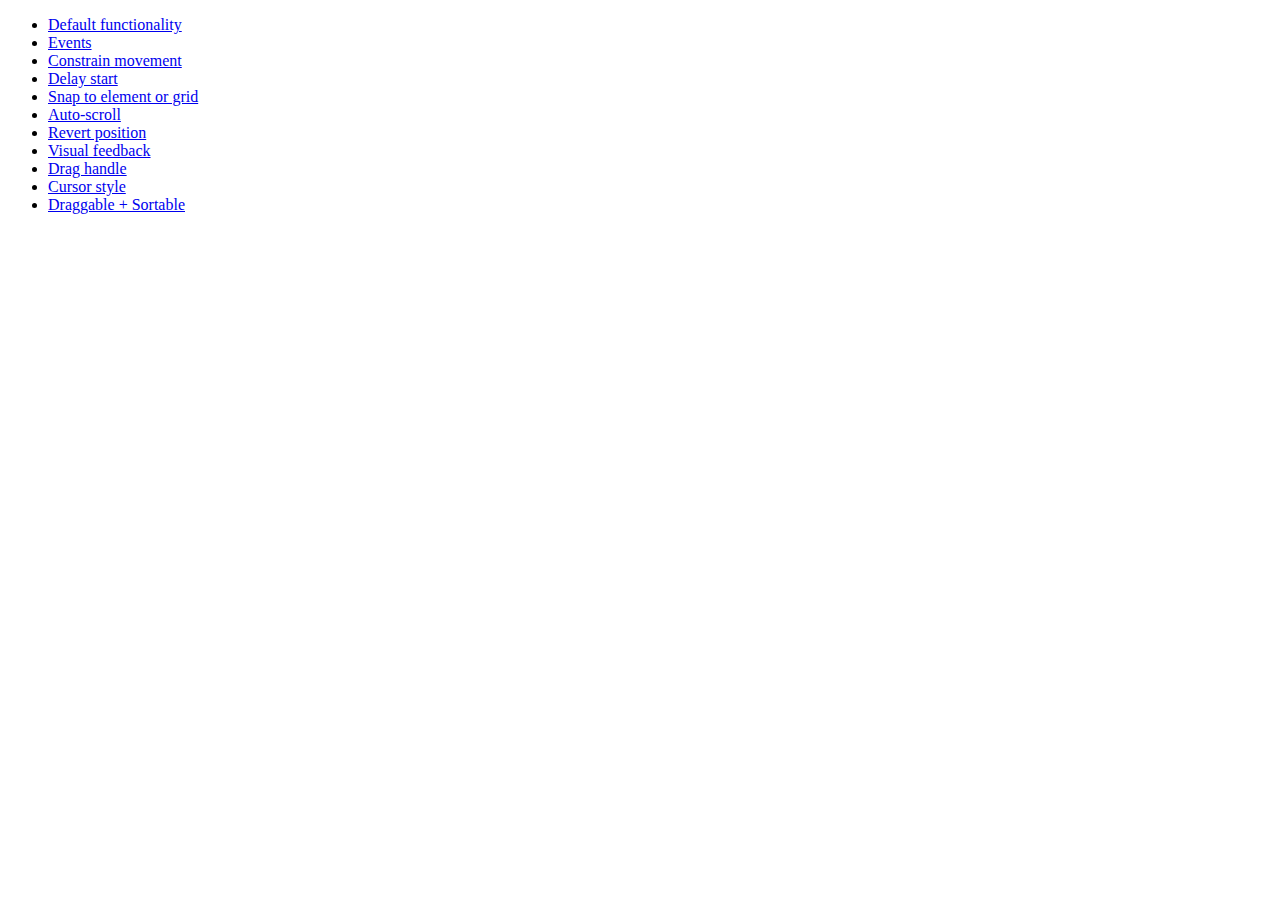
<file: css/jquery-ui-1.10.4.custom/jquery-ui-1.10.4.custom/development-bundle/demos/draggable/index.html>
<!doctype html>
<html lang="en">
<head>
	<meta charset="utf-8">
	<title>jQuery UI Draggable Demos</title>
</head>
<body>

<ul>
	<li><a href="default.html">Default functionality</a></li>
	<li><a href="events.html">Events</a></li>
	<li><a href="constrain-movement.html">Constrain movement</a></li>
	<li><a href="delay-start.html">Delay start</a></li>
	<li><a href="snap-to.html">Snap to element or grid</a></li>
	<li><a href="scroll.html">Auto-scroll</a></li>
	<li><a href="revert.html">Revert position</a></li>
	<li><a href="visual-feedback.html">Visual feedback</a></li>
	<li><a href="handle.html">Drag handle</a></li>
	<li><a href="cursor-style.html">Cursor style</a></li>
	<li><a href="sortable.html">Draggable + Sortable</a></li>
</ul>

</body>
</html>
</file>
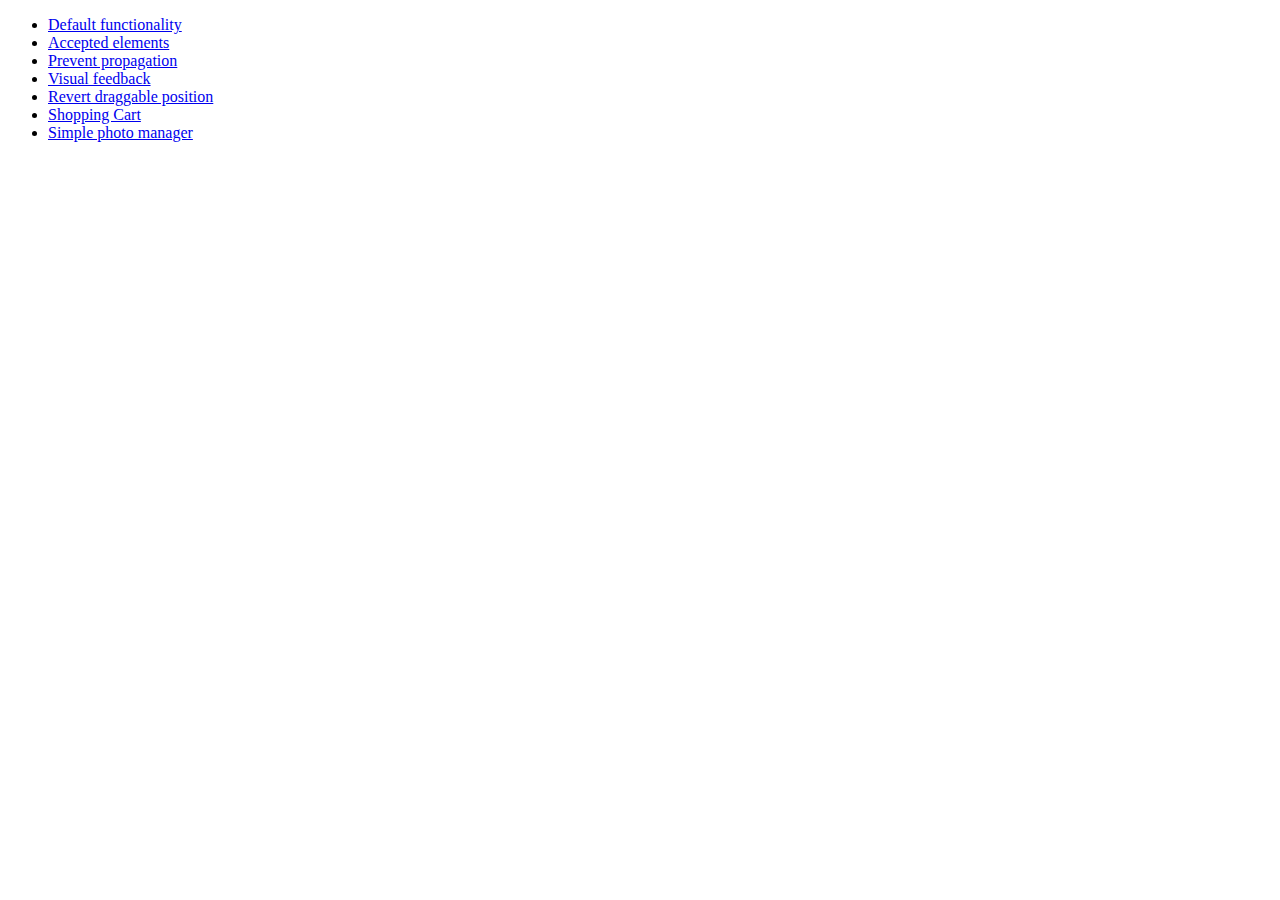
<file: css/jquery-ui-1.10.4.custom/jquery-ui-1.10.4.custom/development-bundle/demos/droppable/index.html>
<!doctype html>
<html lang="en">
<head>
	<meta charset="utf-8">
	<title>jQuery UI Droppable Demos</title>
</head>
<body>

<ul>
	<li><a href="default.html">Default functionality</a></li>
	<li><a href="accepted-elements.html">Accepted elements</a></li>
	<li><a href="propagation.html">Prevent propagation</a></li>
	<li><a href="visual-feedback.html">Visual feedback</a></li>
	<li><a href="revert.html">Revert draggable position</a></li>
	<li><a href="shopping-cart.html">Shopping Cart</a></li>
	<li><a href="photo-manager.html">Simple photo manager</a></li>
</ul>

</body>
</html>
</file>
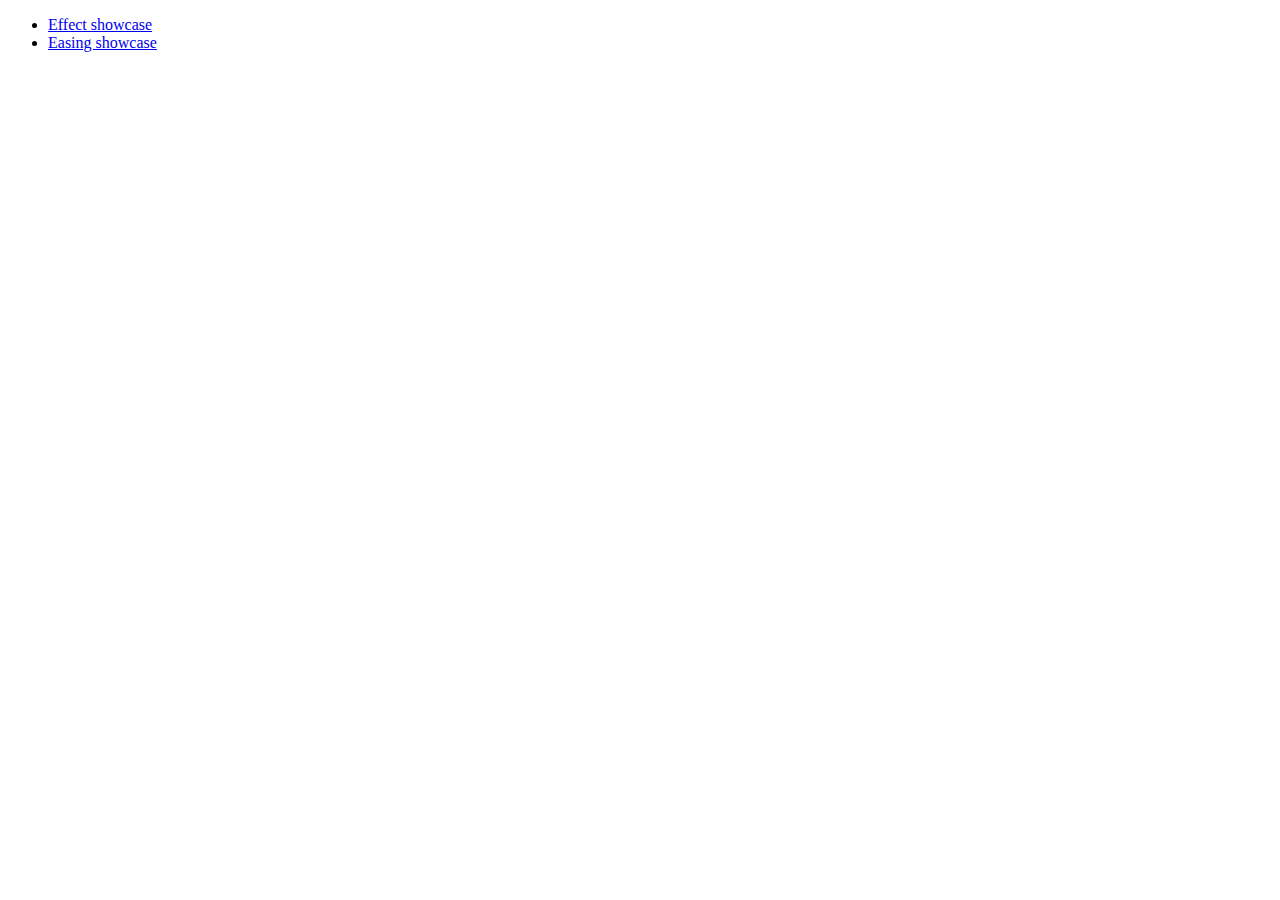
<file: css/jquery-ui-1.10.4.custom/jquery-ui-1.10.4.custom/development-bundle/demos/effect/index.html>
<!doctype html>
<html lang="en">
<head>
	<meta charset="utf-8">
	<title>jQuery UI Effects Demos</title>
</head>
<body>

<ul>
	<li><a href="default.html">Effect showcase</a></li>
	<li><a href="easing.html">Easing showcase</a></li>
</ul>

</body>
</html>
</file>
